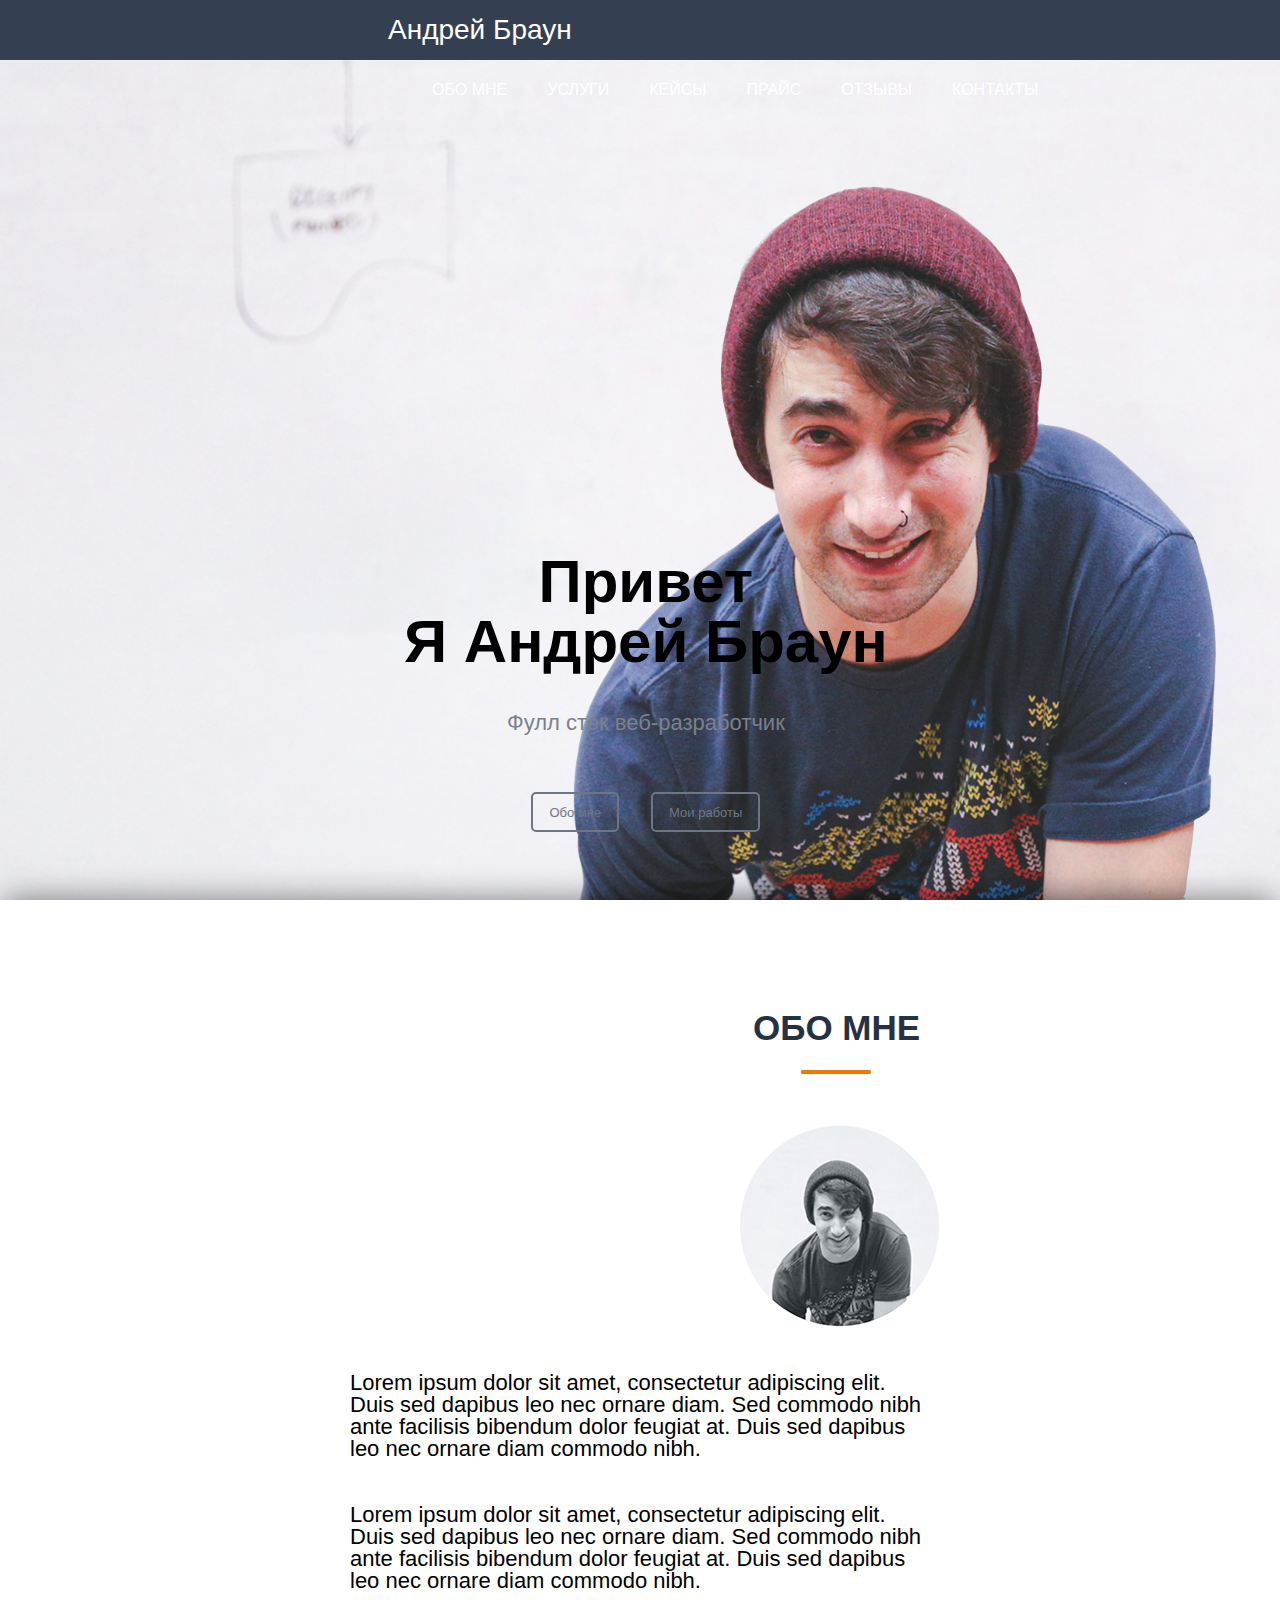
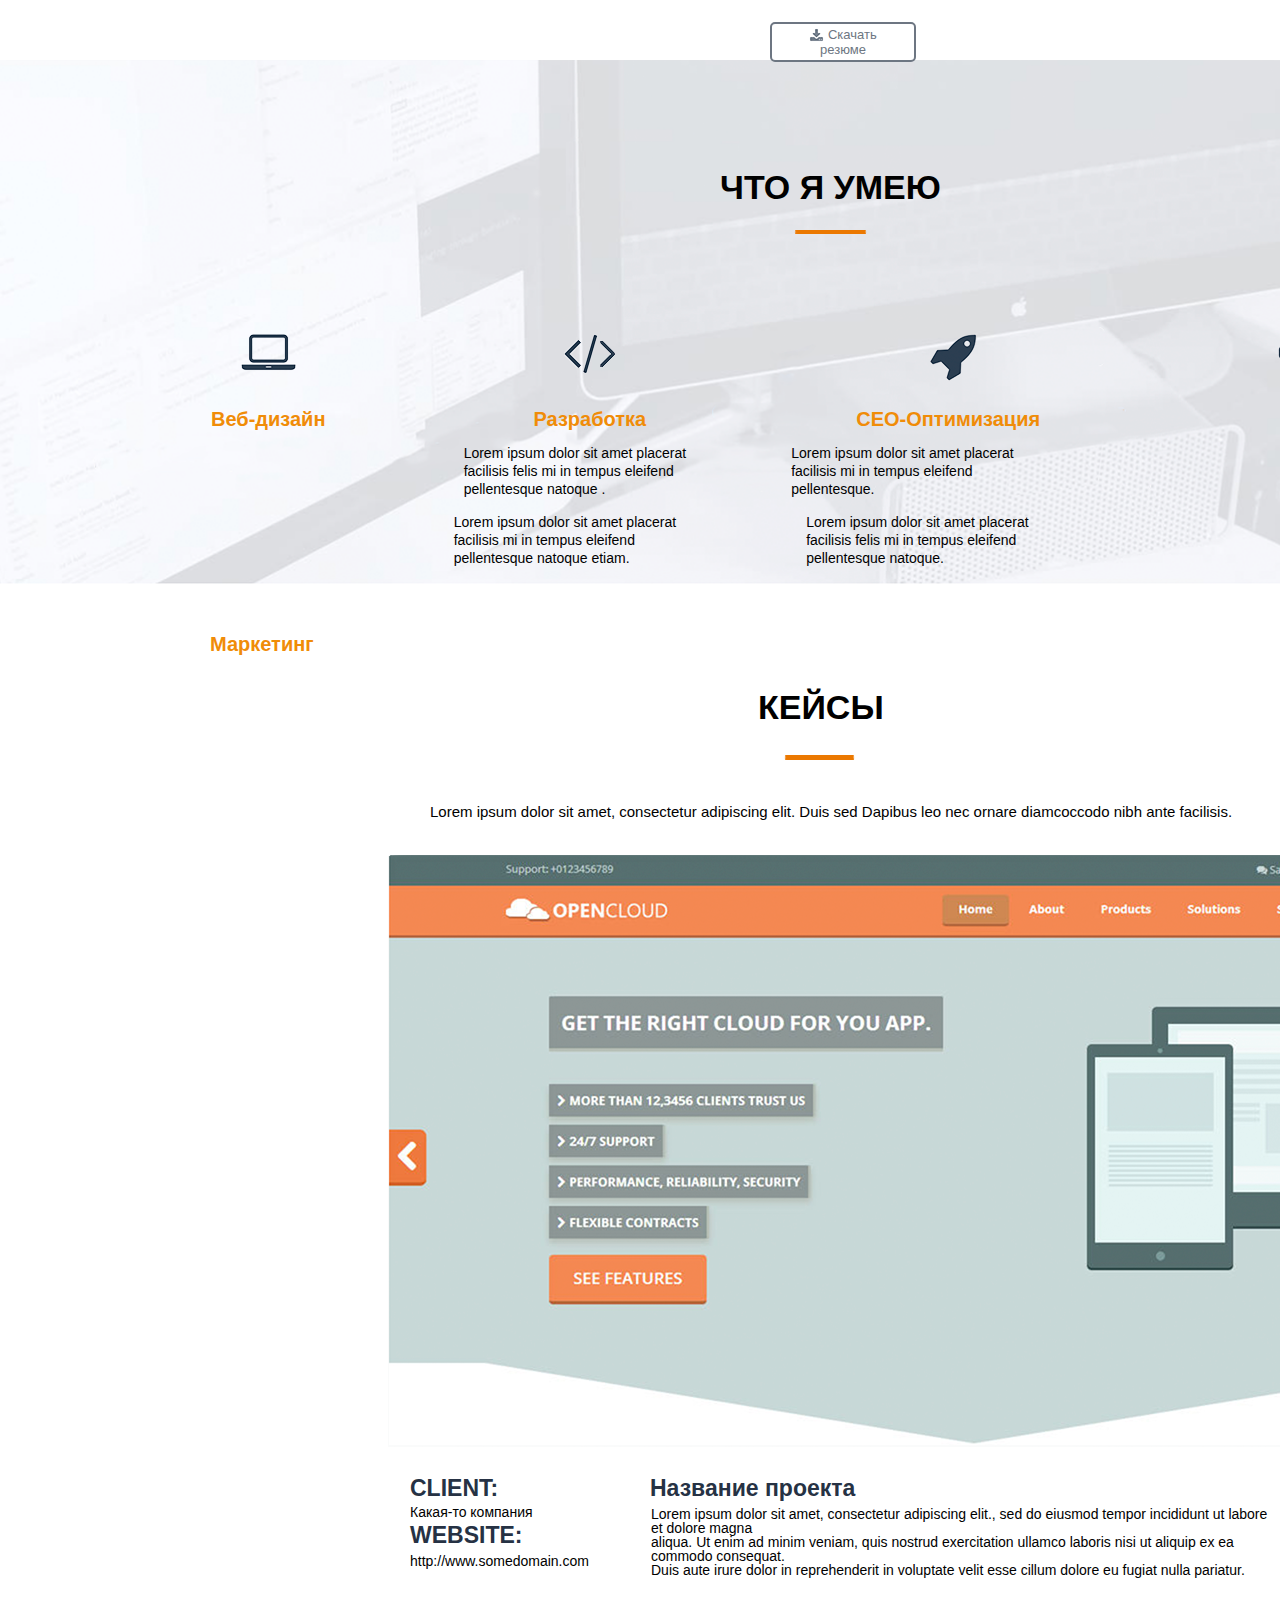
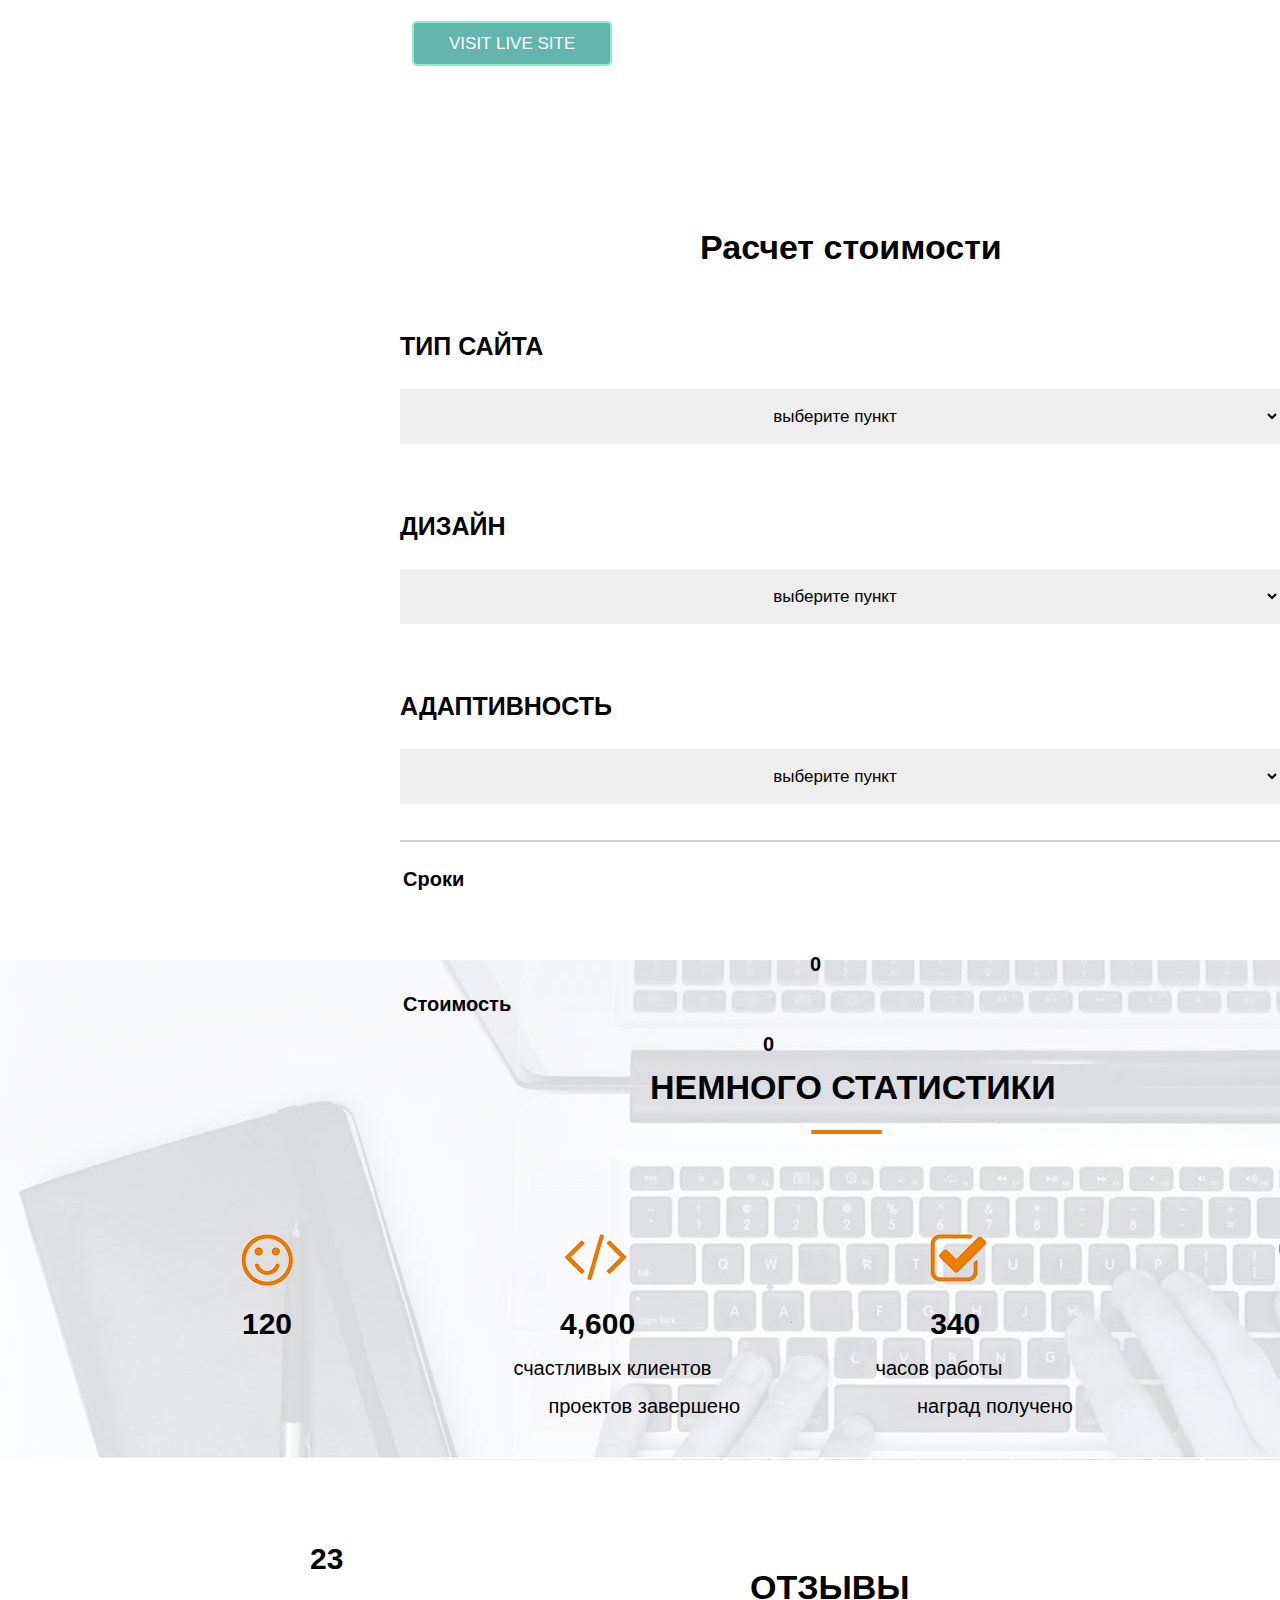
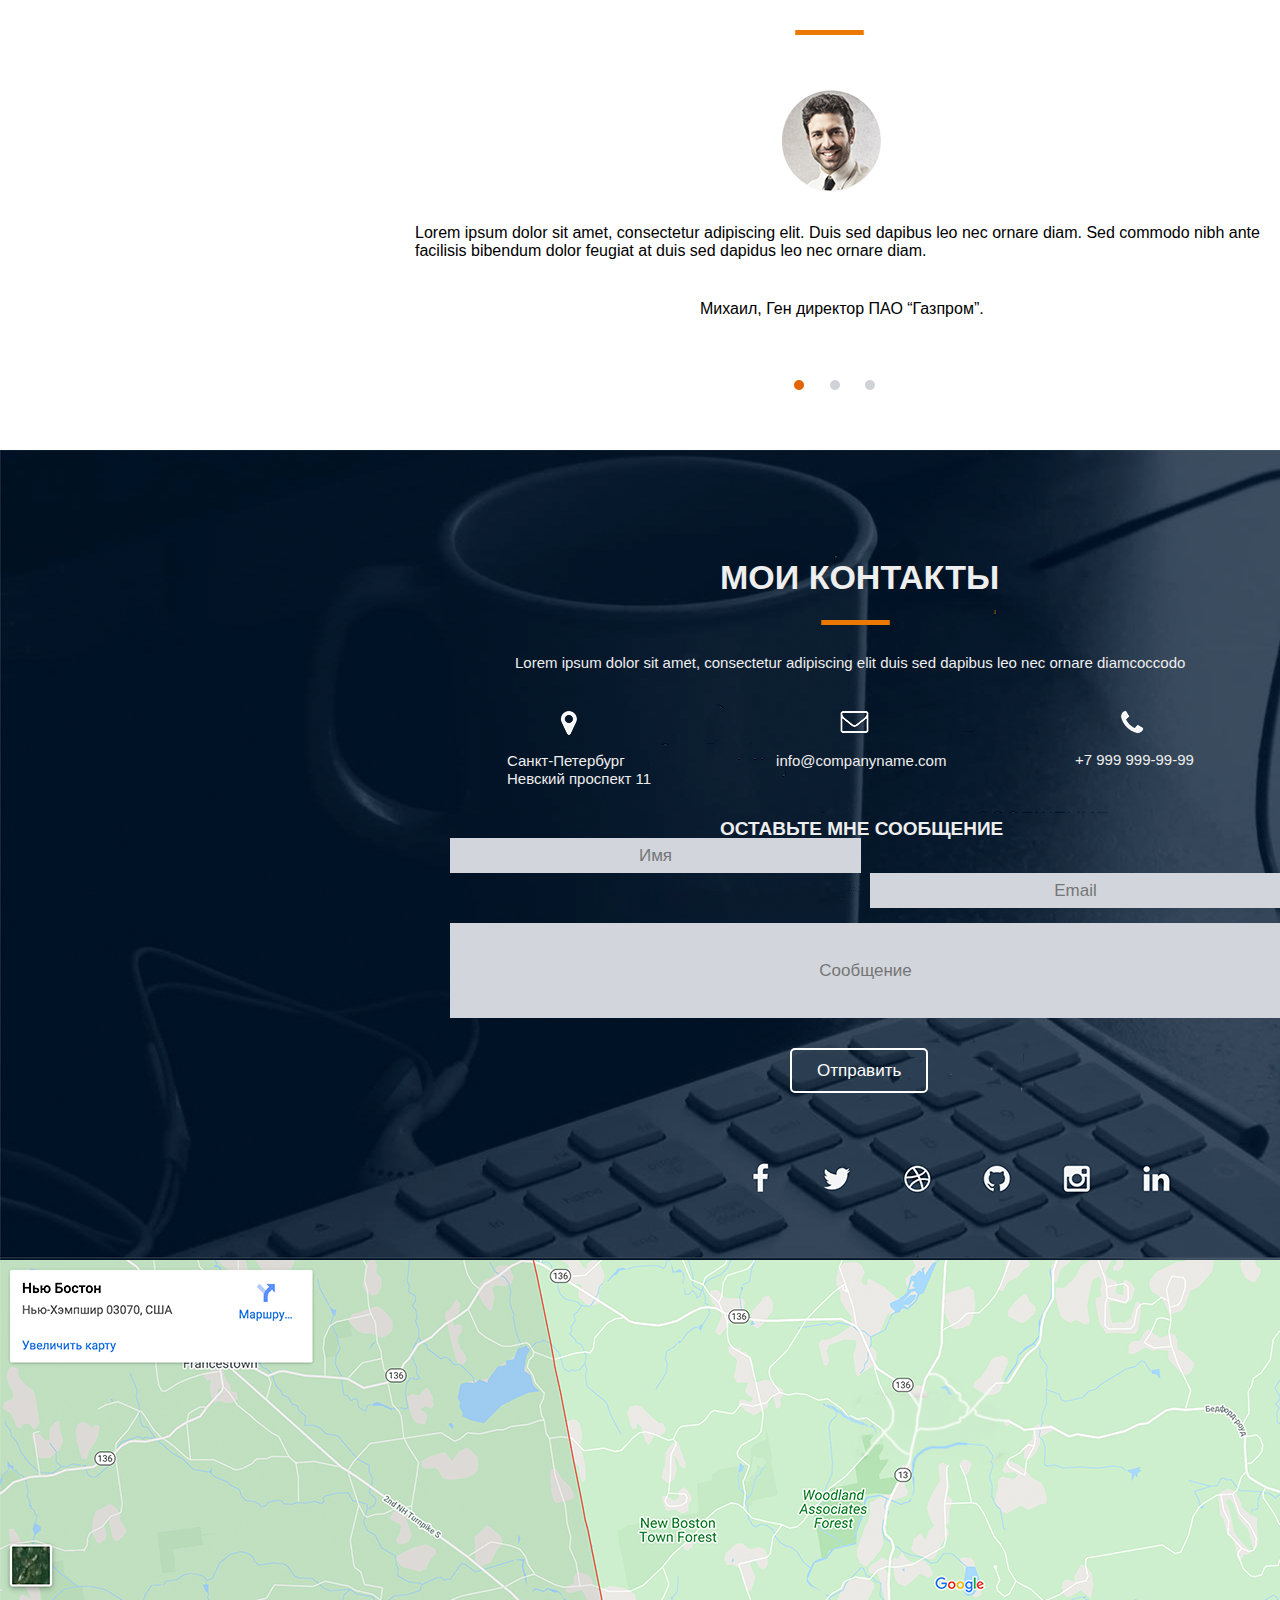
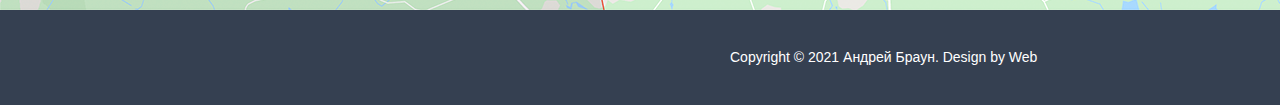
<file: src/index.html>
<!DOCTYPE html>
<html lang="en">
<head>
    <meta charset="UTF-8">
    <title>Андрей Браун - Веб-разработчик</title>
    <link rel="stylesheet" href="css/reset.css">
    <link rel="stylesheet" href="css/style.css">
    
</head>
<body>
  <header>
      <nav>
          <div class="logo">Андрей Браун</div>
          <div class="menu"><ul>
            <li>Обо мне</li>
            <li>Услуги</li>
            <li>Кейсы</li>
            <li>Прайс</li>
            <li>Отзывы</li>
            <li>Контакты</li>
          </ul></div>
      </nav>
  </header>
   
   <div class="main"><div class="title__container">
       <h1>Привет <br>Я Андрей Браун</h1>
       <h4>Фулл стек веб-разработчик</h4>
       <input type="submit" value="Обо мне">
       <input type="submit" value="Мои работы">
       
   </div></div>
  
      <section class="second_dlock"> 
      
       <h2>ОБО МНЕ</h2>
      
      <br>
      
     <div>
          <span>Lorem ipsum dolor sit amet, consectetur adipiscing elit. Duis sed dapibus leo nec ornare diam. Sed commodo nibh ante
facilisis bibendum dolor feugiat at. Duis sed dapibus leo nec ornare diam commodo nibh.<br><br><br>
Lorem ipsum dolor sit amet, consectetur adipiscing elit. Duis sed dapibus leo nec ornare diam. Sed commodo nibh ante
facilisis bibendum dolor feugiat at. Duis sed dapibus leo nec ornare diam commodo nibh.
      </span>
      
      
       <form>
   <button>
    <img src="img/%D0%B8%D0%BA%D0%BE%D0%BD%D0%BA%D0%B0.png" alt="" style="vertical-align:middle"> 
    Скачать резюме
   </button>
  </form>
     </div>
      </section>        
      
  
      
        <section class="nextBlock">
           <div> <h2>ЧТО Я УМЕЮ</h2>  </div>
           
            
            <div1> 
            <h2>Веб-дизайн</h2>   
            </div1>
           
           <div2> 
            <h2>Разработка</h2> </div2>
            
            <div3>
            <h2>CEO-Оптимизация</h2>
                </div3> 
                
            <div4> 
                <h2>Маркетинг</h2> </div4>
                
                <br><br>
            <div5> 
            <span>Lorem ipsum dolor sit amet placerat<br>
facilisis felis mi in tempus eleifend<br>
pellentesque natoque .
            </span>
            </div5>
           
            <div6> 
            <span>Lorem ipsum dolor sit amet placerat<br>
facilisis mi in tempus eleifend <br>
pellentesque.
            </span>
            </div6>
             
              <div7> 
            <span>Lorem ipsum dolor sit amet placerat<br>
facilisis mi in tempus eleifend <br>
pellentesque natoque etiam.
            </span>
            </div7>
            
            <div8>
                <span>
                     Lorem ipsum dolor sit amet placerat<br>
facilisis felis mi in tempus eleifend<br>
pellentesque natoque.
          
                </span>
            </div8>
            
          
       
        </section>
        
        
        <section class="box">
        <div><h2>КЕЙСЫ</h2></div>
        <div1> <span>Lorem ipsum dolor sit amet, consectetur adipiscing elit. Duis sed Dapibus leo nec ornare diamcoccodo nibh ante facilisis.</span> </div1>
        
         <br><br>
       <div6> <div2><h2>CLIENT:</h2>
        <span>Какая-то компания</span></div2>
        
        <div3><h2>WEBSITE:</h2>
         <a href="http://www.somedomain.com">http://www.somedomain.com</a></div3></div6>
         
        <div4> <h2>Название проекта</h2>
         <span>Lorem ipsum dolor sit amet, consectetur adipiscing elit., sed do eiusmod tempor incididunt ut labore et dolore magna<br>
aliqua. Ut enim ad minim veniam, quis nostrud exercitation ullamco laboris nisi ut aliquip ex ea commodo consequat.<br>
Duis aute irure dolor in reprehenderit in voluptate velit esse cillum dolore eu fugiat nulla pariatur.</span></div4>
        
        <br><input type="submit" value="VISIT LIVE SITE">
        </section>
        
       
       
        <section class="cost">
        <h2>Расчет стоимости</h2>
        <form action="">
        <h3>ТИП САЙТА</h3>
        <select>
	<option label="выберите пункт" value="1" selected></option>
</select>
        <h3>ДИЗАЙН</h3>
        <select>
	<option label="выберите пункт" value="1" selected></option>
</select>
        <h3>АДАПТИВНОСТЬ</h3>
        <select>
	<option label="выберите пункт" value="1" selected></option>
</select>
        </form>
        
        <span>Сроки</span> 
        <div><span>0</span></div>
        
         <div1><span>Стоимость</span></div1>
         <div2><span>0</span></div2>
        
        </section>
        
        
        
        <section class="statistics">
        <h2>НЕМНОГО СТАТИСТИКИ</h2>
        
        <div1><h3>120</h3></div1>
        <div2><h3>4,600</h3></div2>
        <div3><h3>340</h3></div3>
        <div4><h3>23</h3></div4>
        
        <div5><span>счастливых клиентов</span></div5>
        <div6><span>часов работы</span></div6>
        <div7><span>проектов завершено</span></div7>
        <div8><span>наград получено</span></div8>
        </section>
        
        
        
        
        
        
        <section class="reviews">
        <h2>ОТЗЫВЫ</h2>
        
        <span>Lorem ipsum dolor sit amet, consectetur adipiscing elit. Duis sed dapibus leo nec ornare diam. Sed commodo nibh ante<br>
facilisis bibendum dolor feugiat at duis sed dapidus leo nec ornare diam.</span>
       
      <div1><span> Михаил, Ген директор ПАО “Газпром”.</span></div1>
        </section>
        
        
        
        
        
        <section class="contacts">
        <h2>МОИ КОНТАКТЫ</h2>
        <div><span>Lorem ipsum dolor sit amet, consectetur adipiscing elit duis sed dapibus leo nec ornare diamcoccodo </span></div>
        
        
        <div1><span>Санкт-Петербург<br>
Невский проспект 11</span></div1>
      
      
       <div2><span>info@companyname.com</span></div2>
      
      
       <div3><span>+7 999 999-99-99</span></div3>
       
       <h3>ОСТАВЬТЕ МНЕ СООБЩЕНИЕ</h3>
       
       <form action="a">
       <div4><input type="text" name="text_input" placeholder="Имя"></div4>
        <div5><input type="text" name="text_input" placeholder="Email"></div5>
        <div6><input type="text" name="text_input" placeholder="Сообщение"></div6>
       </form>
       
       <div7><input type="submit" value="Отправить"></div7>
       
       
        </section>
    
    <section class="map">
    </section>
    
    <section class="conclusion">
    <h4>Copyright © 2021 Андрей Браун. Design by Web</h4>
    </section>

    
</body>
</html>
</file>
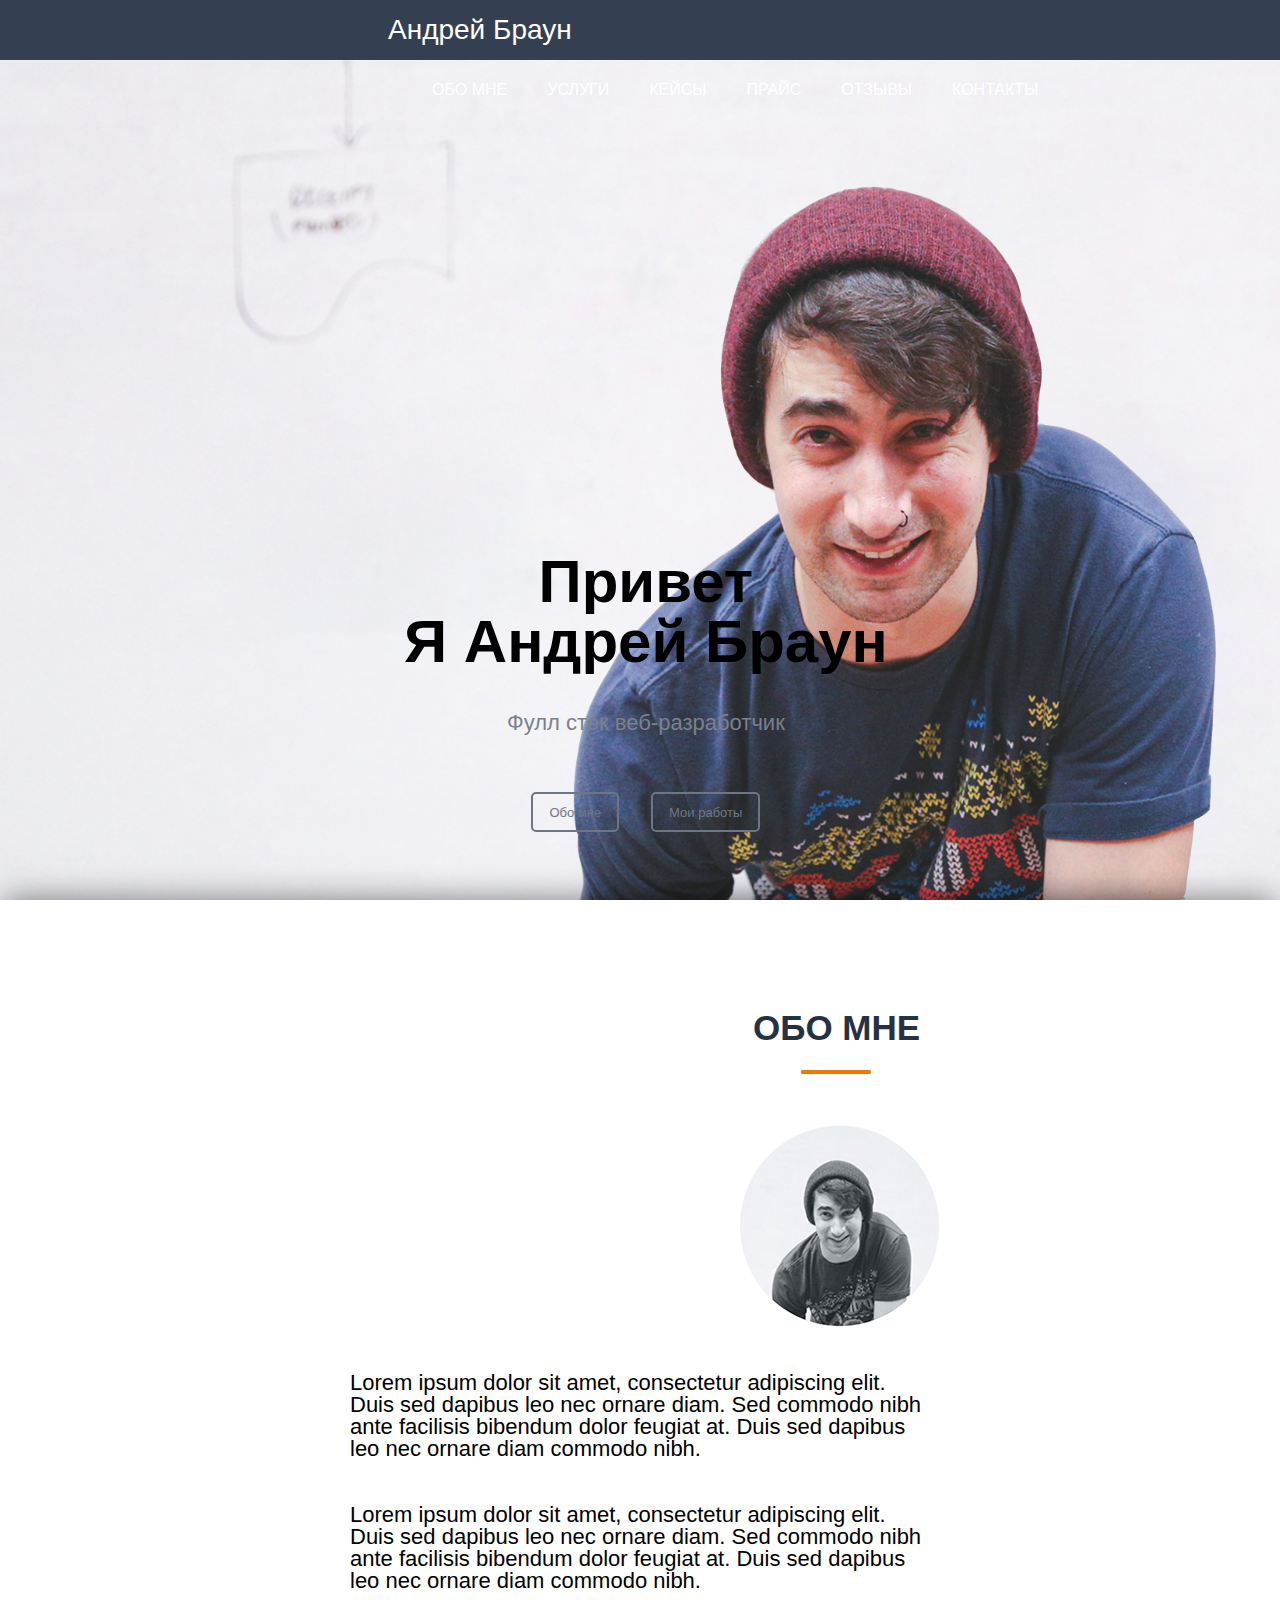
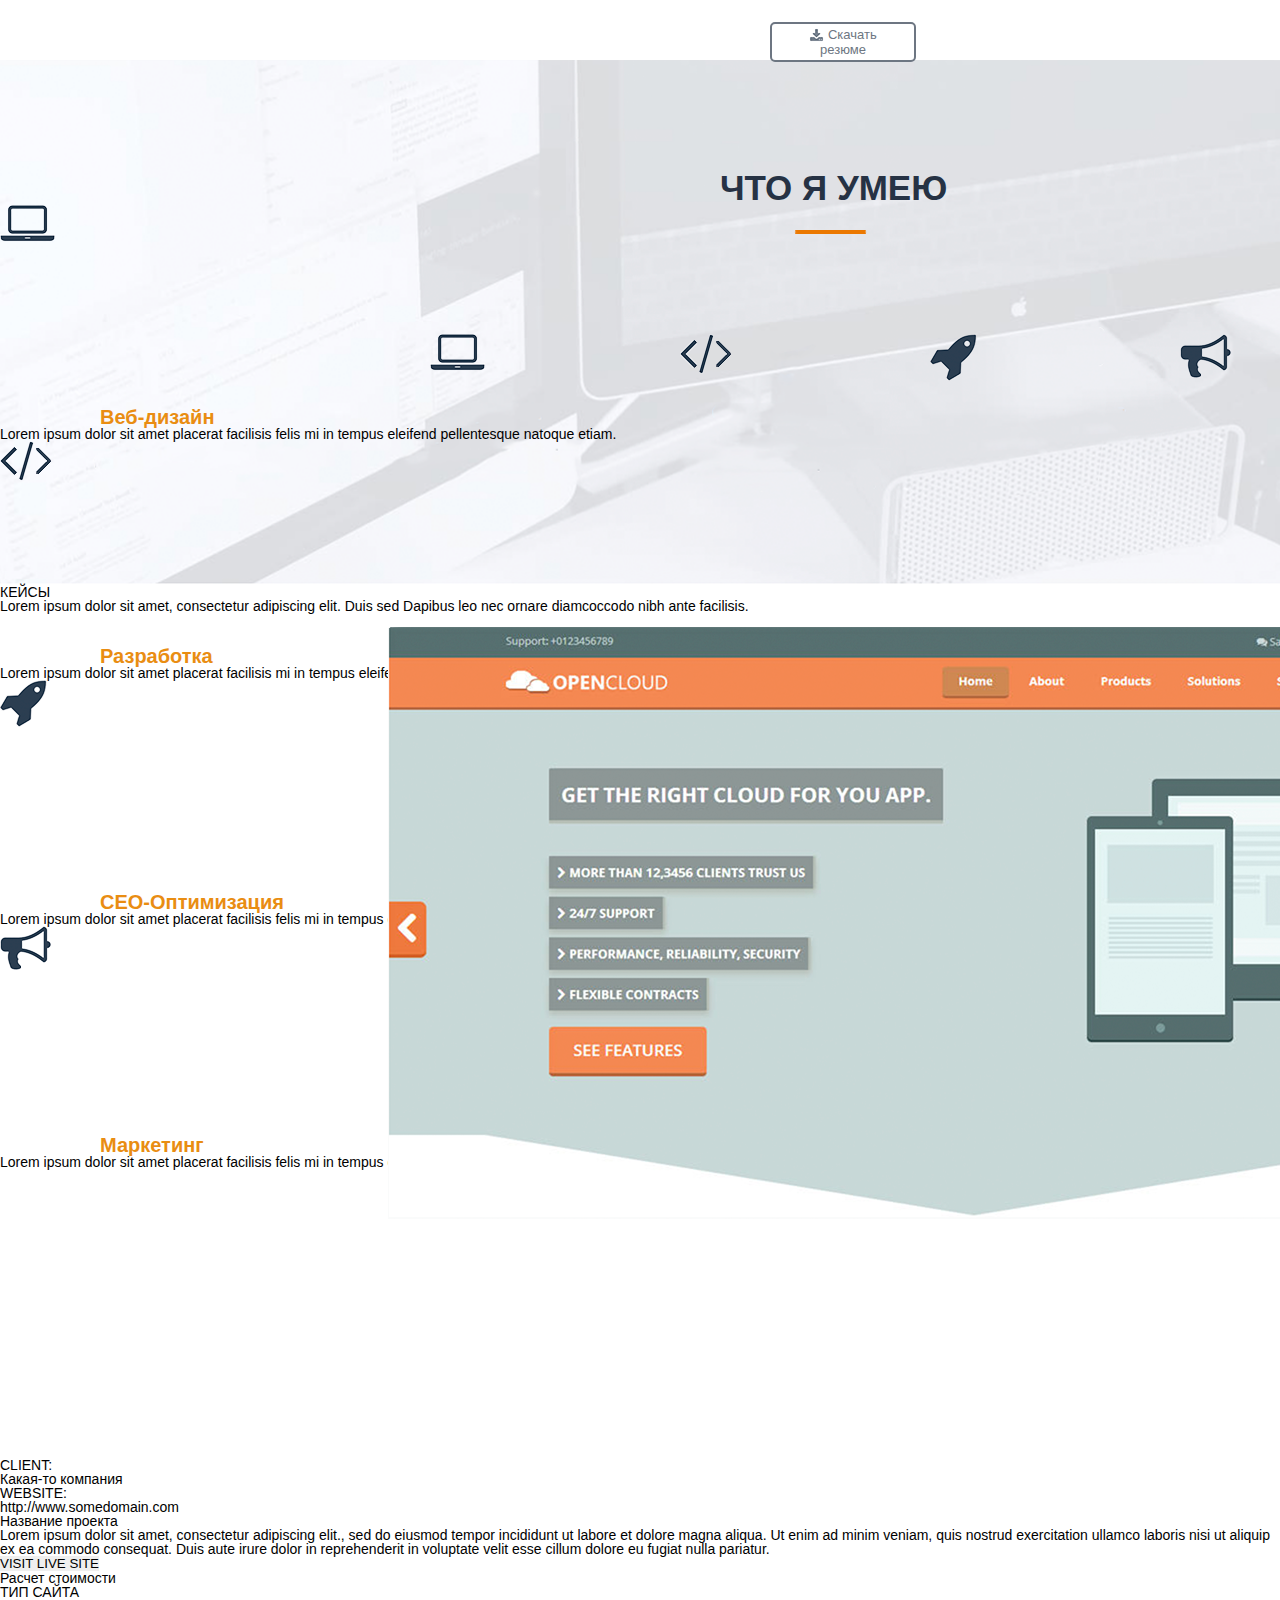
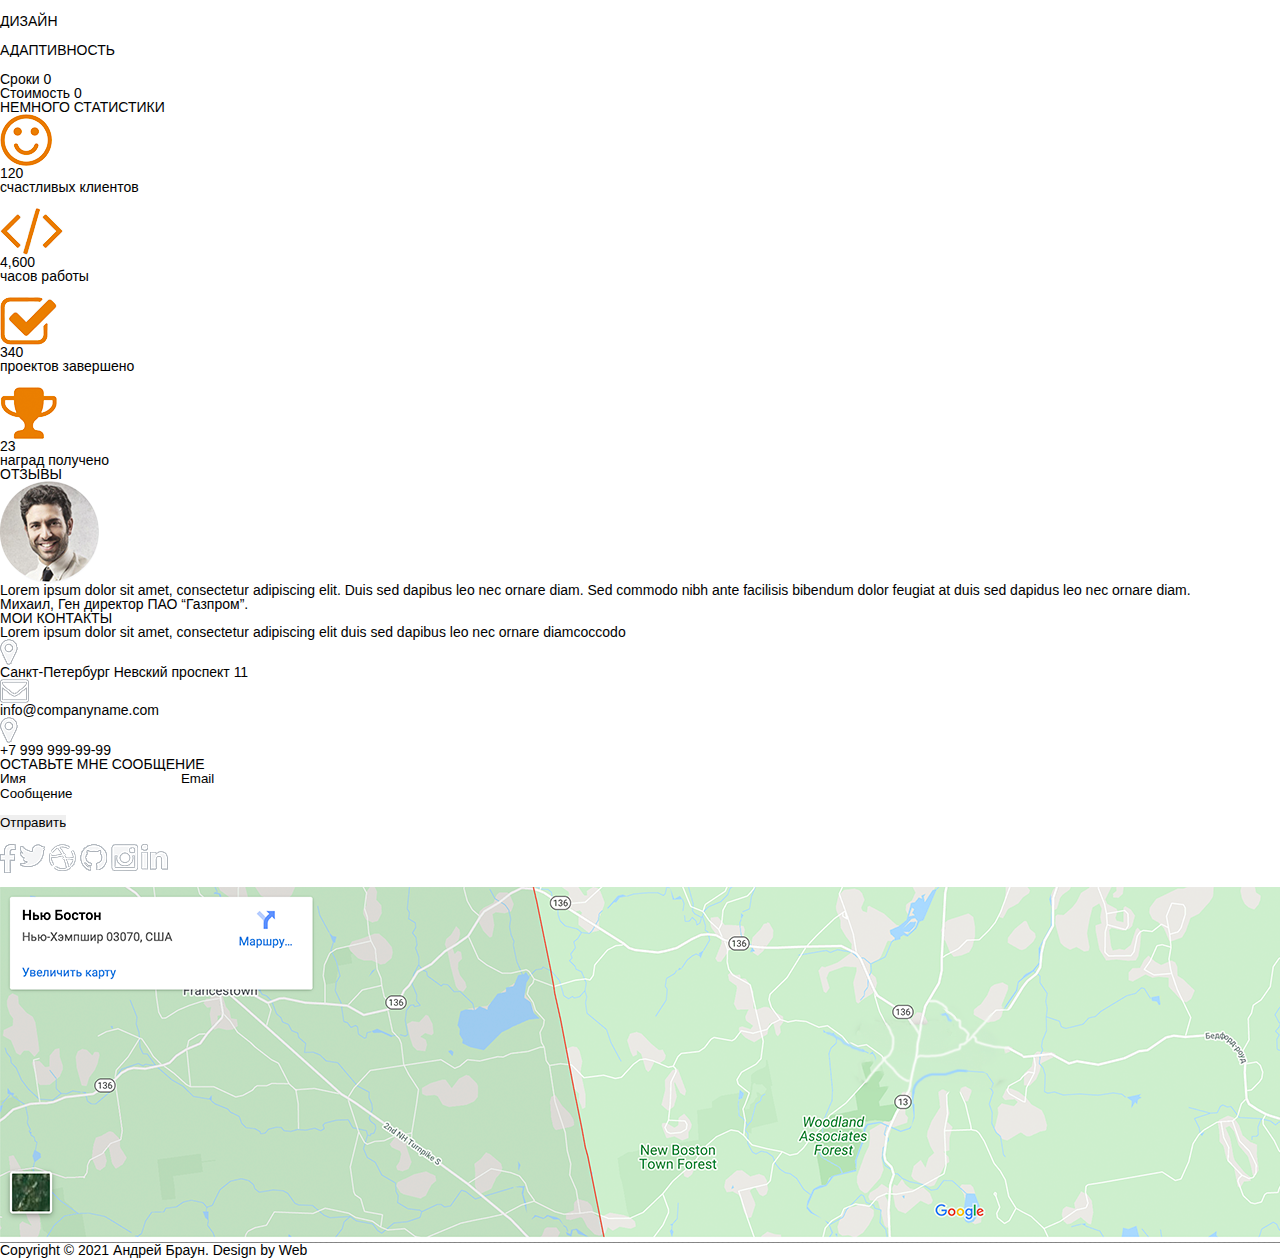
<file: src/project/src/index.html>
<!DOCTYPE html>
<html lang="en">
<head>
    <meta charset="UTF-8">
    <title>Андрей Браун - Веб-разработчик</title>
    <link rel="stylesheet" href="css/reset.css">
    <link rel="stylesheet" href="css/style.css">
    
</head>
<body>
  <header>
      <nav>
          <div class="logo">Андрей Браун</div>
          <div class="menu"><ul>
            <li>Обо мне</li>
            <li>Услуги</li>
            <li>Кейсы</li>
            <li>Прайс</li>
            <li>Отзывы</li>
            <li>Контакты</li>
          </ul></div>
      </nav>
  </header>
   
   <div class="main"><div class="title__container">
       <h1>Привет <br>Я Андрей Браун</h1>
       <h4>Фулл стек веб-разработчик</h4>
       <input type="submit" value="Обо мне">
       <input type="submit" value="Мои работы">
       
   </div></div>
  
      <section class="second_dlock"> 
      
       <h2>ОБО МНЕ</h2>
      
      <br>
      
     <div>
          <span>Lorem ipsum dolor sit amet, consectetur adipiscing elit. Duis sed dapibus leo nec ornare diam. Sed commodo nibh ante
facilisis bibendum dolor feugiat at. Duis sed dapibus leo nec ornare diam commodo nibh.<br><br><br>
Lorem ipsum dolor sit amet, consectetur adipiscing elit. Duis sed dapibus leo nec ornare diam. Sed commodo nibh ante
facilisis bibendum dolor feugiat at. Duis sed dapibus leo nec ornare diam commodo nibh.
      </span>
      
      
       <form>
   <button>
    <img src="img/%D0%B8%D0%BA%D0%BE%D0%BD%D0%BA%D0%B0.png" alt="" style="vertical-align:middle"> 
    Скачать резюме
   </button>
  </form>
     </div>
      </section>        
      
        <section class="nextBlock">
           <biv>  <h2 >ЧТО Я УМЕЮ</h2>  </biv>
            
             <img src="img/%D0%BD%D0%BE%D1%83%D1%82.png"alt="">
            <h2>Веб-дизайн</h2> 
            <span>
                Lorem ipsum dolor sit amet placerat
facilisis felis mi in tempus eleifend
pellentesque natoque etiam. 
            </span>
            <br>
            
            <img src="img/%D0%B7%D0%BD%D0%B0%D0%BA.png"alt="">
            <h2>Разработка</h2>
            
            <span>Lorem ipsum dolor sit amet placerat
facilisis mi in tempus eleifend 
pellentesque.
            </span>
            <br>
            
            <img src="img/%D1%80%D0%B0%D0%BA%D0%B5%D1%82%D0%B0.png" alt="">
            <h2>CEO-Оптимизация</h2>
            <span>Lorem ipsum dolor sit amet placerat
facilisis felis mi in tempus eleifend
pellentesque natoque etiam.
            </span>
            <br>
            
            <img src="img/%D0%B3%D1%80%D0%B0%D0%BC%D0%BC%D0%BE%D1%84%D0%BE%D0%BD.png" alt="">
            <h2>Маркетинг</h2>
             <span>Lorem ipsum dolor sit amet placerat
facilisis felis mi in tempus eleifend
pellentesque natoque .
            </span>
        </section>
        
        <section class="box">
        <h2>КЕЙСЫ</h2>
        <span>Lorem ipsum dolor sit amet, consectetur adipiscing elit. Duis sed Dapibus leo nec ornare diamcoccodo nibh ante facilisis.</span>
        
        <br><br><img src="img/%D0%9A%D0%B0%D0%BA%D0%BE%D0%B9%20%D1%82%D0%BE%20%D0%BF%D1%80%D0%BE%D0%B5%D0%BA%D1%82.png" alt="">
        <h2>CLIENT:</h2>
        <span>Какая-то компания</span>
        
        <h2>WEBSITE:</h2>
         <a href="http://www.somedomain.com">http://www.somedomain.com</a>
         
         <h2>Название проекта</h2>
         <span>Lorem ipsum dolor sit amet, consectetur adipiscing elit., sed do eiusmod tempor incididunt ut labore et dolore magna
aliqua. Ut enim ad minim veniam, quis nostrud exercitation ullamco laboris nisi ut aliquip ex ea commodo consequat.
Duis aute irure dolor in reprehenderit in voluptate velit esse cillum dolore eu fugiat nulla pariatur.</span>
        
        <br><input type="submit" value="VISIT LIVE SITE">
        </section>
        <section class="cost">
        <h2>Расчет стоимости</h2>
        <form action="">
        <h3>ТИП САЙТА</h3>
        <input type="number">
        <h3>ДИЗАЙН</h3>
        <input type="number">
        <h3>АДАПТИВНОСТЬ</h3>
        <input type="number">
        </form>
        
        <span>Сроки  0</span><br>
        <span>Стоимость  0</span>
        </section>
        
        
        <section class="statistics">
        <h2>НЕМНОГО СТАТИСТИКИ</h2>
        <img src="img/%D1%81%D0%BC%D0%B0%D0%B9%D0%BB.png" alt="">
        <h3>120</h3>
        <span>счастливых клиентов</span>
        <br><br>
        <img src="img/%D1%81%D0%BA%D0%BE%D0%B1%D0%BA%D0%B8.png" alt="">
        <h3>4,600</h3>
        <span>часов работы</span>
        <br><br>
        <img src="img/%D0%B3%D0%B0%D0%BB%D0%BE%D1%87%D0%BA%D0%B0.png" alt="">
        <h3>340</h3>
        <span>проектов завершено</span>
        <br><br>
        <img src="img/%D0%BA%D1%83%D0%B1%D0%BE%D0%BA.png" alt="">
        <h3>23</h3>
        <span>наград получено</span>
        </section>
        
        <section class="reviews">
        <h2>ОТЗЫВЫ</h2>
        <img src="img/%D1%84%D0%BE%D1%82%D0%BA%D0%B02.png" alt=""><br>
        <span>Lorem ipsum dolor sit amet, consectetur adipiscing elit. Duis sed dapibus leo nec ornare diam. Sed commodo nibh ante
facilisis bibendum dolor feugiat at duis sed dapidus leo nec ornare diam.</span>
       <br>
      <span> Михаил, Ген директор ПАО “Газпром”.</span>
        </section>
        
        <section class="contacts">
        <h2>МОИ КОНТАКТЫ</h2>
        <span>Lorem ipsum dolor sit amet, consectetur adipiscing elit duis sed dapibus leo nec ornare diamcoccodo </span>
        
        <br><img src="img/%D0%B3%D0%B5%D0%BE.png" alt=""><br>
        <span>Санкт-Петербург
Невский проспект 11</span>
      
      <br><img src="img/%D0%BA%D0%BE%D0%BD%D0%B2%D0%B5%D1%80%D1%82.png" alt=""><br>
       <span>info@companyname.com</span>
      
      <br><img src="img/%D0%B3%D0%B5%D0%BE.png" alt=""><br>
       <span>+7 999 999-99-99</span>
       
       <h3>ОСТАВЬТЕ МНЕ СООБЩЕНИЕ</h3>
       
       <form action="a">
        <input type="text" name="text_input" value="Имя">
        <input type="text" name="text_input" value="Email"><br>
        <input type="text" name="text_input" value="Сообщение">
       </form>
       <br>
       <input type="submit" value="Отправить">
       <br><br>
       <img src="img/%D1%84%D0%B1.png" alt="">
       <img src="img/%D1%82%D0%B2%D0%B8%D1%82%D0%B5%D1%80.png" alt="">
       <img src="img/%D0%BC%D1%8F%D1%87.png" alt="">
       <img src="img/%D0%BA%D0%B8%D1%81%D0%B0.png" alt="">
       <img src="img/%D0%B8%D0%BD%D1%81%D1%82.png" alt="">
       <img src="img/%D0%B8%D0%BD.png" alt="">
        </section>
    
    <section class="map"><br>
    <img src="img/%D0%9A%D0%B0%D1%80%D1%82%D0%B0%20%D0%BA%D0%BE%D0%BF%D0%B8%D1%8F.png" alt="">
    <span>Copyright © 2021 Андрей Браун. Design by Web</span>
    </section>
    

    
</body>
</html>
</file>
<file: src/css/style.css>
body{
    font-family: Arial, sans-serif;
}
nav{
    width: 100%;
    height: 60px;
    background: #344051;
    
}

.logo{
    color: #fff;
    font-size: 28px;
    line-height: 60px;
    padding-left: 388px;
    float: left;
}

.menu{
    float: left;
    padding-left: 432px
}

.menu li{
    float: left;
    line-height: 60px;
    color: #fff;
    margin-right: 40px;
    font-size: 16px;
    text-transform: uppercase;
    
}

.main{
    width: 100%;
    height: calc(100% - 60px);
    background: url(../img/%D0%9F%D0%B0%D1%80%D0%B5%D0%BD%D1%8C.png) 90% 100%/auto 85% no-repeat, url(../img/%D1%84%D0%BE%D0%BD.png) center/cover no-repeat;
    
    
    
}

.title__container{
    float: left;
    margin: 432px 0px 0px 404px;
    color: 2c384a;
    text-align: center;
    
}

.title__container h1{
    font-size: 60px;
    font-weight: bold
    
}

.title__container h4{
    margin-top: 40px;
    font-size: 22px;
    color: #79818d
        
}

.title__container input{
    height: 40px;
    text-align: center;
    border: 2px solid #6d7682;
    background: none;
    border-radius: 5px;
    color: #6d7682;
    font-size: 13px;
    padding: 0px 16px;
    margin-top: 58px;
    margin: 58px 14px 0px 14px;
    
}

.second_dlock{
    width: 100%;
    height: 760px; 
    background: #fcfdfd;
    box-shadow: 0 -5px 30px -5px rgba(0, 0, 0, .5);
    
    background: 
        url(../img/%D1%84%D0%BE%D1%82%D0%BA%D0%B0.png) 740px 225px no-repeat,url(../img/%D0%A7%D0%B5%D1%80%D1%82%D0%B0%20%D0%B7%D0%B0%D0%B3%D0%BE%D0%BB%D0%BE%D0%B2%D0%BA%D0%B0.png) 800px 170px no-repeat;
    
    
    
}

.second_dlock h2{
    padding: 110px 0px 0px 753px;
    color: #263244;
    font-size: 35px;
    font-weight: bold
}

.second_dlock div{
    font-size: 22px;
     margin: 313px 350px;
}

.second_dlock button{
     height: 40px;
    text-align: center;
    border: 2px solid #6d7682;
    background: none;
    border-radius: 5px;
    color: #6d7682;
    font-size: 13px;
    padding: 0px 16px;
    margin-top: 58px;
    margin: 30px 14px 0px 420px;
}




.nextBlock{
    width: 100%;
    height: 525px;
    background:
       url(../img/%D0%A7%D0%B5%D1%80%D1%82%D0%B0%20%D0%B7%D0%B0%D0%B3%D0%BE%D0%BB%D0%BE%D0%B2%D0%BA%D0%B02.png) 794px 170px no-repeat,
       url(../img/%D0%B3%D1%80%D0%B0%D0%BC%D0%BC%D0%BE%D1%84%D0%BE%D0%BD.png) 1278px 274px no-repeat,
       url(../img/%D1%80%D0%B0%D0%BA%D0%B5%D1%82%D0%B0.png) 930px 274px no-repeat,
       url(../img/%D0%B7%D0%BD%D0%B0%D0%BA.png) 564px 274px no-repeat,
       url(../img/%D0%BD%D0%BE%D1%83%D1%82.png) 241px 274px no-repeat, url(../img/%D0%BA%D0%B0%D1%80%D1%82%D0%B8%D0%BD%D0%BA%D0%B0%20%D1%84%D0%BE%D0%BD%D0%B0.png) center/cover no-repeat;
}


.nextBlock div h2{
    font-size: 34px;
    font-weight: bold;
    padding: 110px 0px 0px 720px;
    
}


.nextBlock div1 h2{
    font-size: 20px;
    font-weight: bold;
    float: left;
    color: #f08c08;
    padding: 205px 0px 0px 211px;
}

.nextBlock div2 h2{
    font-size: 20px;
    font-weight: bold;
    float: left;
    color: #f08c08;
    padding: 205px 0px 0px 208px;
}


.nextBlock div3 h2{
    font-size: 20px;
    font-weight: bold;
    float: left;
    color: #f08c08;
    padding: 205px 0px 0px 210px;
}


.nextBlock div4 h2{
    font-size: 20px;
    font-weight: bold;
    float: left;
    color: #f08c08;
    padding: 205px 0px 0px 210px;
}


.nextBlock div5 span{
    display:block;
    padding: 15px 0px 0px 150px;
    line-height: 18px;
    float: left;
    
}

.nextBlock div6 span{
    display:block;
    float: left;
    padding: 15px 0px 0px 105px;
    line-height: 18px;
}

.nextBlock div7 span{
    display:block;
    float: left;
    padding: 15px 0px 0px 140px;
    line-height: 18px;
}
    
.nextBlock div8 span{
    display:block;
    float: left;
    padding: 15px 0px 0px 130px;
    line-height: 18px;
}





.box{
    width: 100%;
    height: 1175px;
    background: #ffffff;
}


.box div h2{
    font-size: 34px;
    font-weight: bold;
    width: 100%;
    padding: 105px 0px 0px 758px;
}
.box{
    background:
    url(../img/%D0%A7%D0%B5%D1%80%D1%82%D0%B0%20%D0%B7%D0%B0%D0%B3%D0%BE%D0%BB%D0%BE%D0%B2%D0%BA%D0%B03.png) 784px 170px no-repeat,
    url(../img/%D0%9A%D0%B0%D0%BA%D0%BE%D0%B9%20%D1%82%D0%BE%20%D0%BF%D1%80%D0%BE%D0%B5%D0%BA%D1%82.png) 0px 270px no-repeat;
}

.box div1 span{
display:block;
margin: 80px 0px 0px 430px;
font-size: 15px;
}

.box div2 h2{
    padding: 630px 0px 0px 410px;
    color: #263244;
    font-size: 23px;
    font-weight: bold
}

.box div2 span{
    display:block;
    padding: 5px 0px 0px 410px;
}

.box div3 h2{
    padding: 5px 0px 0px 410px;
    color: #263244;
    font-size: 23px;
    font-weight: bold
}

.box div3 a{
    display:block;
    padding: 7px 0px 0px 410px;
}

.box div6{
    float: left;
}

.box div4 h2{
    padding: 630px 0px 0px 650px;
    color: #263244;
    font-size: 23px;
    font-weight: bold;
}

.box div4 span{
    display:block;
    padding: 7px 0px 0px 651px;
}

.box input{
    display:block;
    height: 45px;
    text-align: center;
    border: 2px solid #87f1c1;
    background: #63b5ae;
    border-radius: 5px;
    color: #ffffff;
    font-size: 17px;
    padding: 0px 35px;
    margin-top: 58px;
    margin: 30px 14px 0px 412px;

}

    
    
.cost{ 
    width: 100%;
    height: 800px;
    background: #ffffff;
    background:
     url(../img/%D0%BB%D0%B8%D0%BD%D0%B8%D1%8F%20%D0%BF%D0%BE%D0%B4%D0%B8%D1%82%D0%BE%D0%B3%D0%B0.png) 400px 680px no-repeat;
    }
    
.cost h2{
    font-size: 34px;
    font-weight: bold;
    padding: 70px 0px 0px 700px;
}

.cost h3{
    font-size: 25px;
    font-weight: bold;
    padding: 70px 0px 0px 400px;
}

.cost select{
    display:block;
    height: 55px;
    text-align: center;
    border: 2px solid #eeeeee;
    background: #eeeeee;
    color: #000000;
    font-size: 17px;
    padding: 0px 367px;
    margin-top: 58px;
    margin: 30px 14px 0px 400px;
}

.cost span{
    display:block;
    margin: 65px 0px 0px 403px;
    font-size: 20px;
    font-weight: bold;
    float: left;
}

.cost div span{
    
    display:block;
    margin: 65px 0px 0px 810px;
    font-size: 20px;
    font-weight: bold;
}

.cost div1 span{
    display:block;
    margin: 20px 0px 0px 403px;
    font-size: 20px;
    font-weight: bold;
    float: left;
}

.cost div2 span{
    
    display:block;
    margin: 20px 0px 0px 763px;
    font-size: 20px;
    font-weight: bolder}

.statistics{
    width: 100%;
    height: 500px;
    background:
        url(../img/%D0%A7%D0%B5%D1%80%D1%82%D0%B0%20%D0%B7%D0%B0%D0%B3%D0%BE%D0%BB%D0%BE%D0%B2%D0%BA%D0%B04.png) 810px 170px no-repeat,
        url(../img/%D1%81%D0%BC%D0%B0%D0%B9%D0%BB.png) 241px 274px no-repeat,
	url(../img/%D1%81%D0%BA%D0%BE%D0%B1%D0%BA%D0%B8.png) 564px 274px no-repeat,
	url(../img/%D0%B3%D0%B0%D0%BB%D0%BE%D1%87%D0%BA%D0%B0.png) 930px 274px no-repeat,
	url(../img/%D0%BA%D1%83%D0%B1%D0%BE%D0%BA.png) 1278px 274px no-repeat,

        url(../img/%D1%84%D0%BE%D0%BD%20%D0%BA%D0%BB%D0%B0%D0%B2%D0%B0.png);
        
    }
    
.statistics h2{
font-size: 34px;
    font-weight: bold;
    padding: 110px 0px 0px 650px;
}





.statistics div1 h3{
    font-size: 30px;
    font-weight: bold;
    float: left;
    font-weight: bold;
    padding: 205px 0px 0px 242px;
}

.statistics div2 h3{
    font-size: 30px;
    font-weight: bold;
    float: left;
    font-weight: bold;
    padding: 205px 0px 0px 268px;
}


.statistics div3 h3{
    font-size: 30px;
    font-weight: bold;
    float: left;
    font-weight: bold;
    padding: 205px 0px 0px 295px;
}


.statistics div4 h3{
    font-size: 30px;
    font-weight: bold;
    float: left;
    padding: 205px 0px 0px 310px;
}

.statistics div5 span{
    display:block;
    padding: 20px 0px 0px 170px;
    line-height: 18px;
    float: left;
    font-size: 20px;
    
}

.statistics div6 span{
    display:block;
    padding: 20px 0px 0px 164px;
    line-height: 18px;
    float: left;
    font-size: 20px;
    
}

.statistics div7 span{
    display:block;
    padding: 20px 0px 0px 205px;
    line-height: 18px;
    float: left;
    font-size: 20px;
    
}

.statistics div8 span{
    display:block;
    padding: 20px 0px 0px 177px;
    line-height: 18px;
    float: left;
    font-size: 20px;
}
    
    
    
.reviews {
    width: 100%;
    height: 590px;
    background: 
    url(../img/%D0%A7%D0%B5%D1%80%D1%82%D0%B0%20%D0%B7%D0%B0%D0%B3%D0%BE%D0%BB%D0%BE%D0%B2%D0%BA%D0%B05.png) 794px 170px no-repeat,
    url(../img/%D1%84%D0%BE%D1%82%D0%BA%D0%B02.png) 782px 230px no-repeat,
    url(../img/%D0%9E%D1%80%D0%B0%D0%BD%D0%B6.png) 794px 520px no-repeat,
    url(../img/%D0%9E%D1%80%D0%B0%D0%BD%D0%B6%20%D0%BA%D0%BE%D0%BF%D0%B8%D1%8F.png) 830px 520px no-repeat,
    url(../img/%D0%9E%D1%80%D0%B0%D0%BD%D0%B6%20%D0%BA%D0%BE%D0%BF%D0%B8%D1%8F%202.png) 865px 520px no-repeat;
        
    
}

.reviews h2{
font-size: 34px;
    font-weight: bold;
    padding: 110px 0px 0px 750px;
}

.reviews span{
    display:block;
    padding: 220px 0px 0px 415px;
    line-height: 18px;
    float: left;
    font-size: 16px;
}

.reviews div1 span{
    display:block;
    padding: 40px 0px 0px 700px;
    line-height: 18px;
    float: left;
    font-size: 16px;
}

.contacts {
    width: 100%;
    height: 810px;
    background:
    url(../img/%D1%82%D1%80%D1%83%D0%B1%D0%B0.png) 1120px 260px no-repeat,
    url(../img/%D0%BA%D0%BE%D0%BD%D0%B2%D0%B5%D1%80%D1%82.png) 840px 260px no-repeat,
    url(../img/%D0%B3%D0%B5%D0%BE.png) 560px 260px no-repeat,
    url(../img/%D0%A7%D0%B5%D1%80%D1%82%D0%B0%20%D0%B7%D0%B0%D0%B3%D0%BE%D0%BB%D0%BE%D0%B2%D0%BA%D0%B06.png) 820px 170px no-repeat,
    url(../img/%D0%A4%D0%BE%D0%BD.%20%D0%BA%D0%BE%D0%BD%D1%82%D0%B0%D0%BA%D1%82%D1%8Bpng.png);
    
}

.contacts h2{
font-size: 34px;
    font-weight: bold;
    padding: 110px 0px 0px 720px;
    color: #eeeeee;
    }

.contacts div span{
    display:block;
    padding: 60px 0px 0px 515px;
    line-height: 18px;
    float: left;
    font-size: 15px;
    color: #eeeeee;
}

.map {
    
}

.contacts div1 span{
    display:block;
    padding: 80px 0px 0px 507px;
    line-height: 18px;
    float: left;
    font-size: 15px;
    color: #eeeeee;
}

.contacts div2 span{
    display:block;
    padding: 80px 0px 0px 125px;
    line-height: 18px;
    float: left;
    font-size: 15px;
    color: #eeeeee;
}

.contacts div3 span{
    display:block;
    padding: 157px 0px 0px 1075px;
    line-height: 18px;
    
    font-size: 15px;
    color: #eeeeee;
}

.contacts h3{
    display:block;
    font-size: 19px;
    font-weight: bold;
    padding: 50px 0px 0px 720px;
    color: #eeeeee;
    }

.contacts div4 input{
    display:block;
    height: 35px;
    text-align: center;
    background: #d2d6dc;
    color: #ffffff;
    font-size: 17px;
    padding: 0px 95px;
    margin-top: 58px;
    margin: 0px 14px 0px 450px;
    float: left;
    opacity: 3;

}

.contacts div5 input{
    display:block;
    height: 35px;
    text-align: center;
    background: #d2d6dc;
    color: #ffffff;
    font-size: 17px;
    padding: 0px 95px;
    margin-top: 58px;
    margin: 30px 14px 0px 870px;
}

.contacts div6 input{
    display:block;
    height: 95px;
    text-align: center;
    background: #d2d6dc;
    color: #ffffff;
    font-size: 17px;
    padding: 0px 305px;
    margin-top: 58px;
    margin: 15px 14px 0px 450px;
}

.contacts div7 input{
    height: 45px;
    text-align: center;
    border: 2px solid #ffffff;
    background: none;
    border-radius: 5px;
    color: #ffffff;
    font-size: 17px;
    padding: 0px 25px;
    margin-top: 58px;
    margin: 30px 14px 0px 790px;
}

.map{
 width: 100%;
    height: 350px;
    background:
    url(../img/%D0%9A%D0%B0%D1%80%D1%82%D0%B0%20%D0%BA%D0%BE%D0%BF%D0%B8%D1%8F.png)
}
.conclusion{
width: 100%;
    height: 95px;
    background: #354051;
}

.conclusion h4{
    padding: 40px 0px 0px 730px;
    
     color: #ffffff;
}
</file>
<file: src/project/src/css/style.css>
body{
    font-family: Arial, sans-serif;
}
nav{
    width: 100%;
    height: 60px;
    background: #344051;
    
}

.logo{
    color: #fff;
    font-size: 28px;
    line-height: 60px;
    padding-left: 388px;
    float: left;
}

.menu{
    float: left;
    padding-left: 432px
}

.menu li{
    float: left;
    line-height: 60px;
    color: #fff;
    margin-right: 40px;
    font-size: 16px;
    text-transform: uppercase;
    
}

.main{
    width: 100%;
    height: calc(100% - 60px);
    background: url(../img/%D0%9F%D0%B0%D1%80%D0%B5%D0%BD%D1%8C.png) 90% 100%/auto 85% no-repeat, url(../img/%D1%84%D0%BE%D0%BD.png) center/cover no-repeat;
    
    
    
}

.title__container{
    float: left;
    margin: 432px 0px 0px 404px;
    color: 2c384a;
    text-align: center;
    
}

.title__container h1{
    font-size: 60px;
    font-weight: bold
    
}

.title__container h4{
    margin-top: 40px;
    font-size: 22px;
    color: #79818d
        
}

.title__container input{
    height: 40px;
    text-align: center;
    border: 2px solid #6d7682;
    background: none;
    border-radius: 5px;
    color: #6d7682;
    font-size: 13px;
    padding: 0px 16px;
    margin-top: 58px;
    margin: 58px 14px 0px 14px;
    
}

.second_dlock{
    width: 100%;
    height: 760px; 
    background: #fcfdfd;
    box-shadow: 0 -5px 30px -5px rgba(0, 0, 0, .5);
    
    background: 
        url(../img/%D1%84%D0%BE%D1%82%D0%BA%D0%B0.png) 740px 225px no-repeat,url(../img/%D0%A7%D0%B5%D1%80%D1%82%D0%B0%20%D0%B7%D0%B0%D0%B3%D0%BE%D0%BB%D0%BE%D0%B2%D0%BA%D0%B0.png) 800px 170px no-repeat;
    
    
    
}

.second_dlock h2{
    padding: 110px 0px 0px 753px;
    color: #263244;
    font-size: 35px;
    font-weight: bold
}

.second_dlock div{
    font-size: 22px;
     margin: 313px 350px;
}

.second_dlock button{
     height: 40px;
    text-align: center;
    border: 2px solid #6d7682;
    background: none;
    border-radius: 5px;
    color: #6d7682;
    font-size: 13px;
    padding: 0px 16px;
    margin-top: 58px;
    margin: 30px 14px 0px 420px;
}

.nextBlock{
    width: 100%;
    height: 525px;
    background:
       url(../img/%D0%A7%D0%B5%D1%80%D1%82%D0%B0%20%D0%B7%D0%B0%D0%B3%D0%BE%D0%BB%D0%BE%D0%B2%D0%BA%D0%B02.png) 794px 170px no-repeat,
       url(../img/%D0%B3%D1%80%D0%B0%D0%BC%D0%BC%D0%BE%D1%84%D0%BE%D0%BD.png) 1180px 274px no-repeat,
       url(../img/%D1%80%D0%B0%D0%BA%D0%B5%D1%82%D0%B0.png) 930px 274px no-repeat,
       url(../img/%D0%B7%D0%BD%D0%B0%D0%BA.png) 680px 274px no-repeat,
       url(../img/%D0%BD%D0%BE%D1%83%D1%82.png) 430px 274px no-repeat, url(../img/%D0%BA%D0%B0%D1%80%D1%82%D0%B8%D0%BD%D0%BA%D0%B0%20%D1%84%D0%BE%D0%BD%D0%B0.png) center/cover no-repeat;
}

.nextBlock biv h2{
    padding: 110px 0px 0px 720px;
    color: #263244;
    font-size: 35px;
    font-weight: bold
}

.nextBlock h2{
    padding: 165px 0px 0px 100px;
    
    color: #e98d12;
    font-size: 20px;
    font-weight: bold
}
</file>
